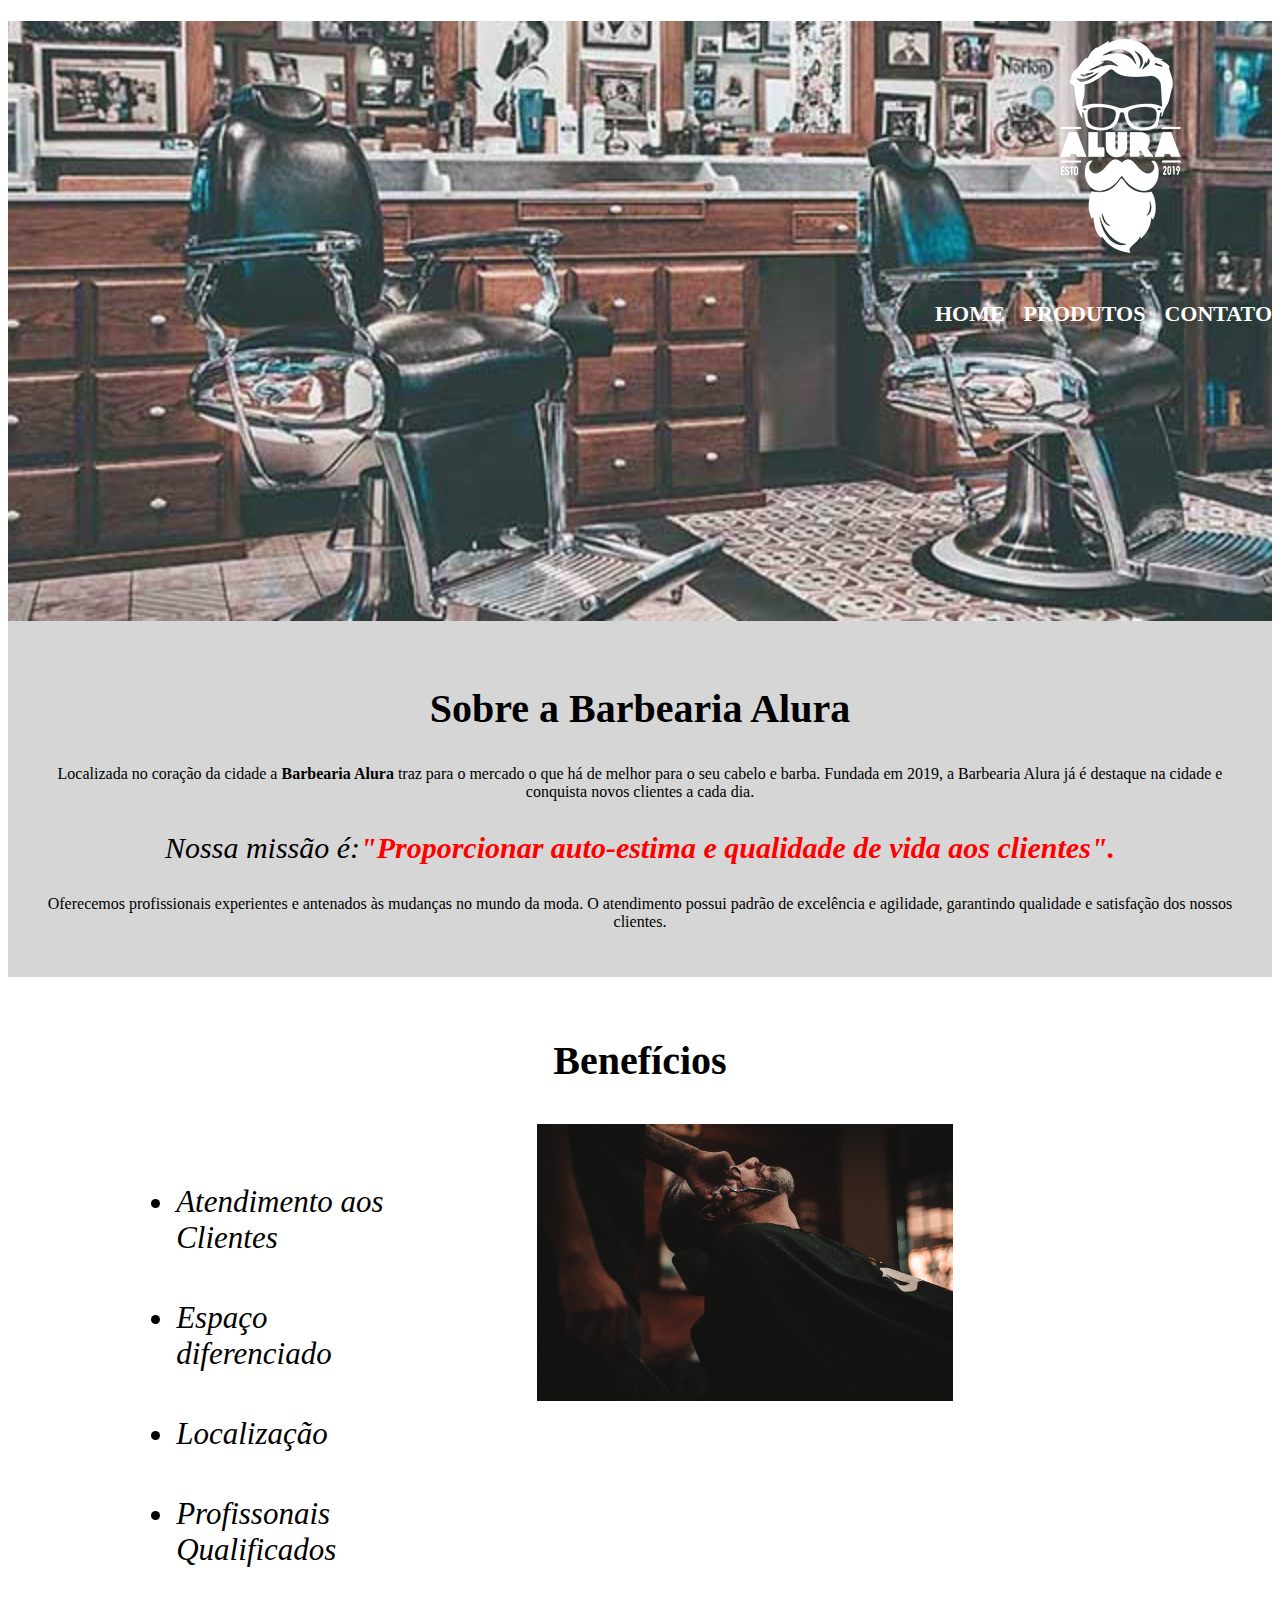
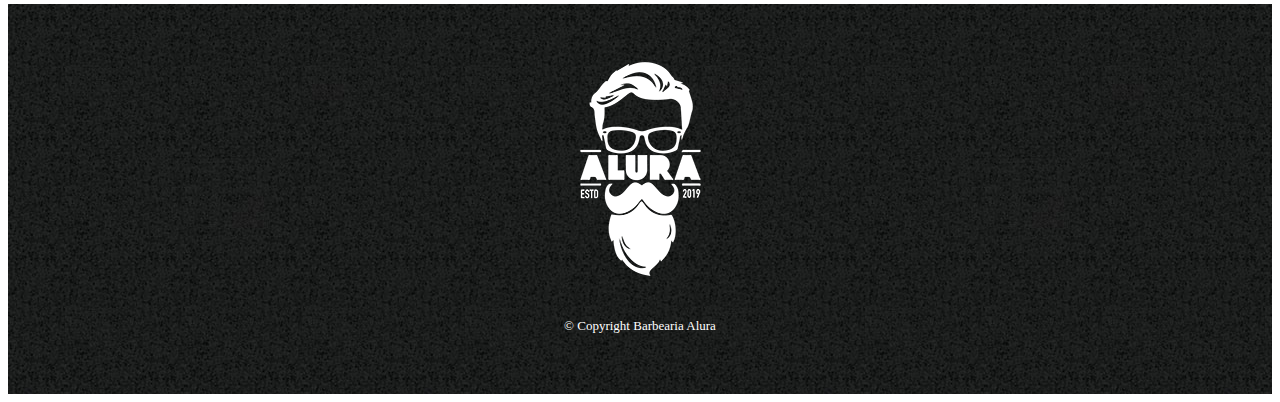
<file: index.html>
<!DOCTYPE html>
<html lang="en">
<head>
    <meta charset="UTF-8">
    <meta http-equiv="X-UA-Compatible" content="IE=edge">
    <meta name="viewport" content="width=device-width, initial-scale=1.0">
   
    <link rel="stylesheet" href="style.css">
    <title>barbearia Alura</title>
</head>
<body>
    <header>
        <div class="titulo-principal">
            <nav>
                <h1><img class="logo" src="imagem/logo-branco.png" alt="logo"></h1>
              
                <ul>
                    <li><a href="index.html">Home</a></li>
                    <li><a href="produtos.html">Produtos</a></li>
                    <li><a href="contato.html">Contato</a></li>

                </ul>
            </nav>
        </div>
    </header>
    <div class="principal">
        

        <h2 class="titulo-centralizado">Sobre a Barbearia Alura</h2>

        <p> Localizada no coração da cidade a <strong> Barbearia Alura </strong>  traz para o mercado o que há de melhor para o seu cabelo e barba. Fundada em 2019, a Barbearia Alura já é destaque na cidade e conquista novos clientes a cada dia.</p>

        <p id ="missao"><em> Nossa missão é:<strong>"Proporcionar auto-estima e qualidade de vida aos clientes".</strong></em></p>


        <p> Oferecemos profissionais experientes e antenados às mudanças no mundo da moda. O atendimento possui padrão de excelência e agilidade, garantindo qualidade e satisfação dos nossos clientes.</p>
    </div>
    <div class="beneficios">

        <h3 class="titulo-centralizado">Benefícios</h3>

        <ul class="lista">
            <li class="itens">Atendimento aos Clientes</li>
            <li class="itens">Espaço diferenciado</li>
            <li class="itens">Localização</li>
            <li class="itens">Profissonais Qualificados</li>

        </ul>
            <img class="imagembeneficios" src="imagem/beneficios.jpg" alt="">
    </div>
    <footer>
        <img src="imagem/logo-branco.png" alt="logo">
        <p class="copyright">&copy; Copyright Barbearia Alura</p>
    </footer>
</body>
</html>
</file>
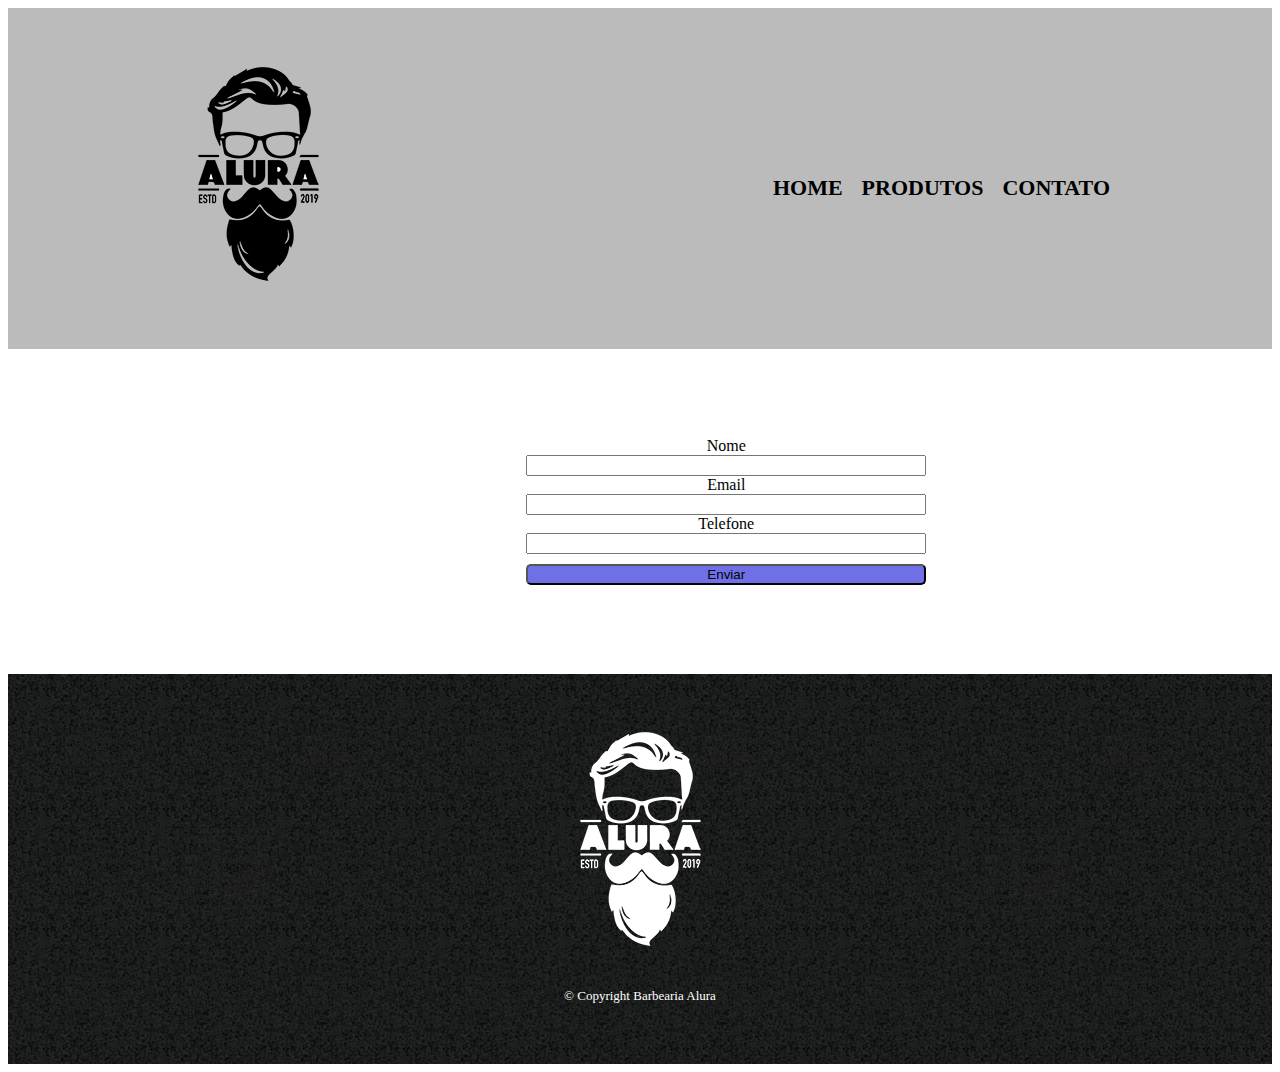
<file: contato.html>
<!DOCTYPE html>
<html lang="en">
<head>
    <meta charset="UTF-8">
    <meta http-equiv="X-UA-Compatible" content="IE=edge">
    <meta name="viewport" content="width=device-width, initial-scale=1.0">
    <link rel="stylesheet" href="contato.css">
    <title>pagina de Contato</title>
</head>
<body>
<header>
    <div class="caixa">   
        <h1><img src="imagem/logo.png" alt="logo"></h1>
    <nav>  
        <ul>
            <li><a href="index.html">Home</a></li>
            <li><a href="produtos.html">Produtos</a></li>
            <li><a href="contato.html">Contato</a></li>

        </ul>
     </nav>
 </div>   
</header>
    <main>
        <form  class="contato" action="submit">
            <label for="nome">Nome</label>
            <input type="text">
            <label for="email">Email</label>
            <input type="text">
            <label for="telefone">Telefone</label>
            <input type="text">
            <button class="btn"type="submit">Enviar</button>
        </form>
    </main>

    <footer>
        <img src="imagem/logo-branco.png" alt="logo">
        <p class="copyright">&copy; Copyright Barbearia Alura</p>
    </footer>

</body>
</html>
</file>
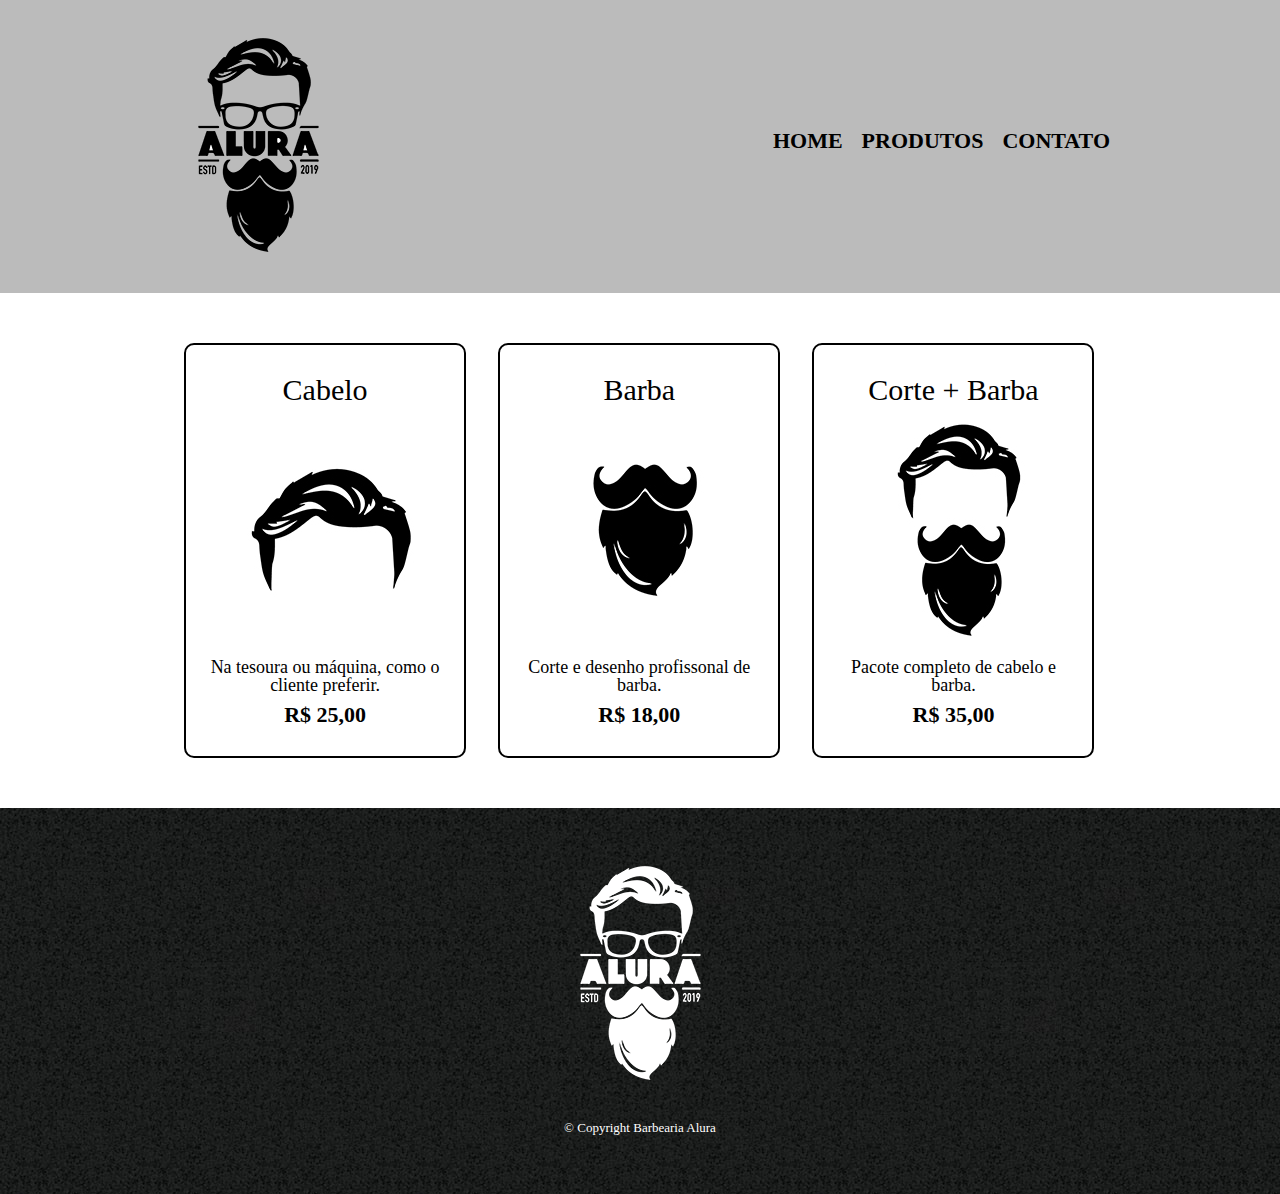
<file: produtos.html>
<!DOCTYPE html>
<html lang="en">
<head>
    <meta charset="UTF-8">
    <meta http-equiv="X-UA-Compatible" content="IE=edge">
    <meta name="viewport" content="width=device-width, initial-scale=1.0">
    <link rel="stylesheet" href="imagem/reset.css">
    <link rel="stylesheet" href="produtos.css">
    <title>Produtos</title>
</head>
<body>
    <header>
     <div class="caixa">   
            <h1><img src="imagem/logo.png" alt="logo"></h1>
        <nav>  
            <ul>
                <li><a href="index.html">Home</a></li>
                <li><a href="produtos.html">Produtos</a></li>
                <li><a href="contato.html">Contato</a></li>

            </ul>
         </nav>
     </div>   
    </header>

    <main>
        <ul class="produtos">
            <li>
                <h2>Cabelo</h2>
                <img src="imagem/cabelo.jpg" alt="cabelo">
                <p class="produto-descricao">Na tesoura ou máquina, como o cliente preferir.</p>
                <p class="produto-preco">R$ 25,00</p>
            </li>
            <li>
                <h2>Barba</h2>
                <img src="imagem/barba.jpg" alt="barba">
                <p class="produto-descricao">Corte e desenho profissonal de barba.</p>
                <p class="produto-preco">R$ 18,00</p>
            </li>
            <li>
                <h2>Corte + Barba</h2>
                <img src="imagem/cabelo+barba.jpg" alt="cabelo + barba">
                <p class="produto-descricao">Pacote completo de cabelo e barba. </p>
                <p class="produto-preco">R$ 35,00</p>
            </li>

        </ul>
    </main>

    <footer>
        <img src="imagem/logo-branco.png" alt="logo">
        <p class="copyright">&copy; Copyright Barbearia Alura</p>
    </footer>
</body>
</html>
</file>
<file: style.css>
header{
    background: #cccc;
   
   
}


.titulo-principal{
    background-image: url("imagem/banner.jpg") ;
    height: 600px;
    background-repeat:no-repeat;
    background-size:cover;
    background-position:center;
    position: relative;
    margin: 0 auto;
}




nav{
   text-align: right;

}

nav li {
    display: inline;
    margin: 0 0 0 15px;
}

nav a {
    text-transform: uppercase;
    color: rgb(255, 255, 255) ;
    font-weight: bold;
    font-size: 22px;
    text-decoration: none;
}
nav a:hover{
    color:  #fa8282cc;
    text-decoration: underline;
}


.logo{
    margin-right: 5%;
}


.principal{
    background: #cccc;
    padding: 30px;
}



.titulo-centralizado{
    text-align: center;
    font-size: 40px;
    font-weight: bold;
}

p{
    text-align: center;

} 

#missao{
    font-size: 30px;
}

em strong {
    color : red;
}



.beneficios{
    background: #ffffff;
    padding: 20px;

}



.lista{
    display: inline-block;
    vertical-align: top;
    width: 26%;
    margin-right: 12%;
}

.itens{
    font-style: italic;
    font-size: 31px;
    margin-top:44px;
    margin-left: 34%;
}

.imagembeneficios{
    width: 34%;
}

footer{
    text-align: center;
    background:url("imagem/bg.jpg");
    padding: 40px 0;
}
.copyright{
    color: #fff;
    font-size: 13px;
    margin: 20px 0;
}
</file>
<file: contato.css>
header{
    background: #bbbbbb;
    padding: 20px 0;
   
}
.caixa{
    position: relative;
    width: 940px;
    margin: 0 auto;
}

nav{
    position: absolute;
    top: 110px;
    right: 0;
}

nav li {
    display: inline;
    margin: 0 0 0 15px;
}

nav a {
    text-transform: uppercase;
    color: #000000;
    font-weight: bold;
    font-size: 22px;
    text-decoration: none;
}
nav a:hover{
    color: #c78c19;
    text-decoration: underline;
}

main{
    width: 400px;
    margin: 7% 41%;
    
}
.contato{
   text-align: center;
   display: grid;
}
.btn {
    margin-top: 10px;
    background-color: rgb(112, 112, 230);
    border-radius:  5px;
}

footer{
    text-align: center;
    background:url("imagem/bg.jpg");
    padding: 40px 0;
}
.copyright{
    color: #fff;
    font-size: 13px;
    margin: 20px 0;
}
</file>
<file: produtos.css>
header{
    background: #bbbbbb;
    padding: 20px 0;
   
}
.caixa{
    position: relative;
    width: 940px;
    margin: 0 auto;
}

nav{
    position: absolute;
    top: 110px;
    right: 0;
}

nav li {
    display: inline;
    margin: 0 0 0 15px;
}

nav a {
    text-transform: uppercase;
    color: #000000;
    font-weight: bold;
    font-size: 22px;
    text-decoration: none;
}
nav a:hover{
    color: #c78c19;
    text-decoration: underline;
}

.produtos{
    width:940px;
    margin: 0 auto;
    padding: 50px 0;
}

.produtos li{
    display: inline-block;
    text-align: center;
    width: 30%;
    vertical-align: top;
    margin: 0 1.5%;
    padding:30px 20px;
    box-sizing: border-box;
    border: 2px solid #000000;
    border-radius: 10px;
}

.produtos li:hover{
    border-color: #c78c19;
}

.produtos li:active{
    border-color: #088c19;
}

.produtos li:hover{
    font-size: 34px;
}

.produtos h2{
    font-size:30px;
    font-weight: 18px;
}

.produto-descricao{
    font-size: 18px;
}

.produto-preco{
    font-size: 22px;
    font-weight:bold;
    margin-top: 10px;
}

footer{
    text-align: center;
    background:url("imagem/bg.jpg");
    padding: 40px 0;
}
.copyright{
    color: #fff;
    font-size: 13px;
    margin: 20px 0;
}
</file>
